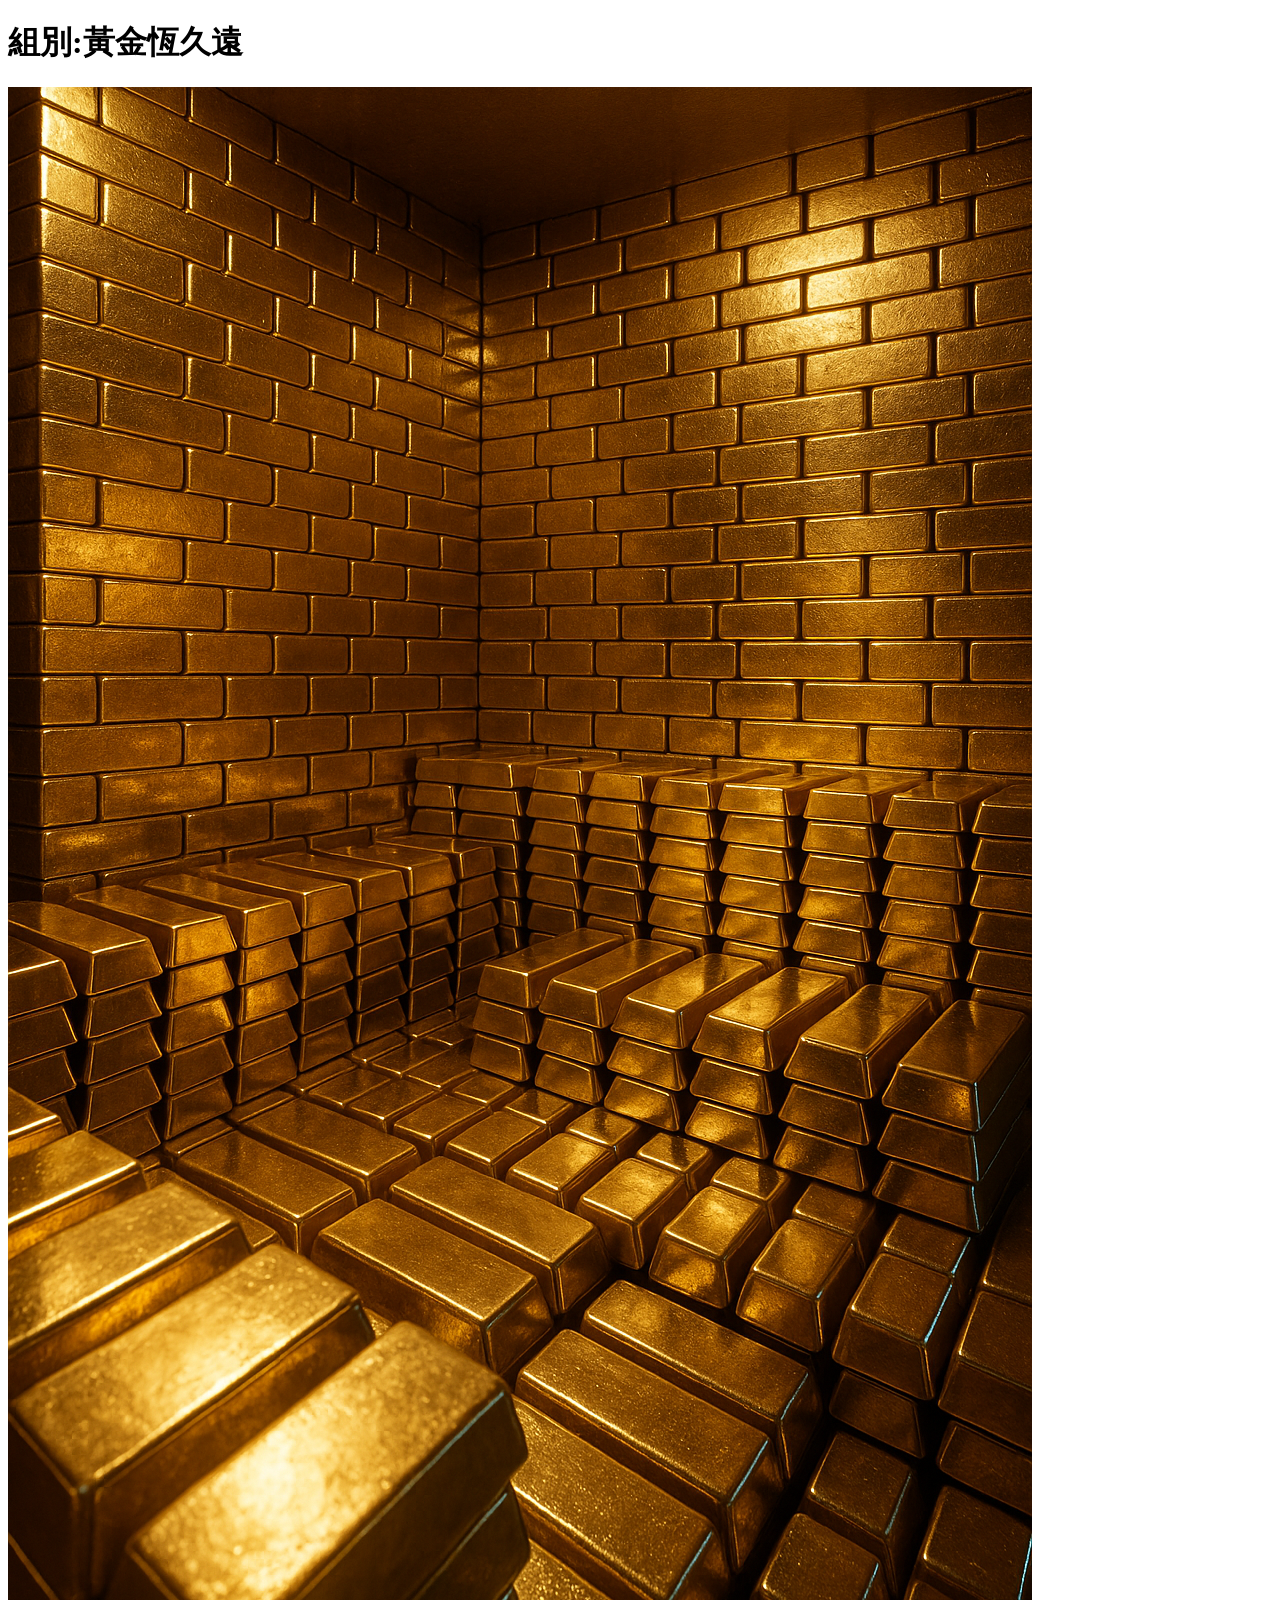
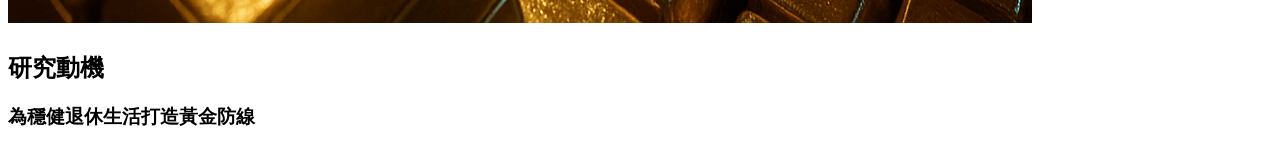
<file: docs/index.html>
<!DOCTYPE html>
<html lang="en">
<head>
  <meta charset="UTF-8">
  <meta name="viewport" content="width=device-width, initial-scale=1.0">
  <title>黃金價格預測</title>
</head>


<body>
  <h1>組別:黃金恆久遠</h1>
  <h1><img src="./goldwall.png" alt=""></h1>
  <h2>研究動機</h2>
  <h3>為穩健退休生活打造黃金防線</h3>
</body>

</html>
</file>
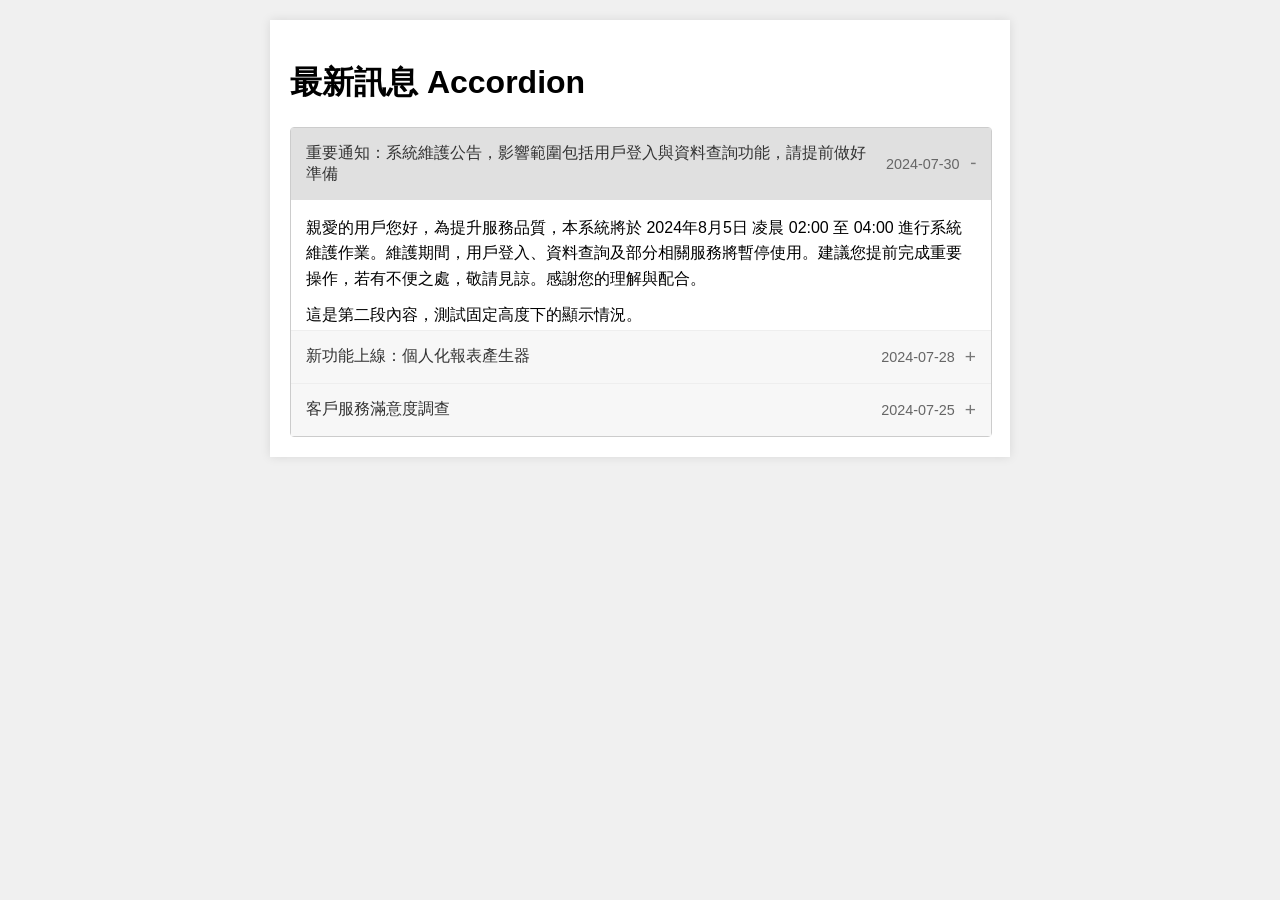
<file: lesson10/source/4最新訊息_accrodion/test_accordion.html>
<!DOCTYPE html>
<html lang="zh-TW">
<head>
    <meta charset="UTF-8">
    <meta name="viewport" content="width=device-width, initial-scale=1.0">
    <title>Accordion 測試頁面</title>
    <style>
        body {
            font-family: sans-serif;
            margin: 20px;
            background-color: #f0f0f0;
        }
        .page-container { /* Renamed from 'container' to avoid conflict if accordion is placed in a generic 'container' */
            max-width: 700px;
            margin: 0 auto;
            background-color: #fff;
            padding: 20px;
            box-shadow: 0 0 10px rgba(0,0,0,0.1);
        }

        /* --- Accordion CSS (複製貼上第 3.1 節的 CSS) --- */
        .accordion-container {
            width: 100%;
            border: 1px solid #ccc;
            border-radius: 4px;
            /* font-family: Arial, sans-serif; /* Already set on body */
        }

        .accordion-item {
            border-bottom: 1px solid #eee;
        }

        .accordion-item:last-child {
            border-bottom: none;
        }

        .accordion-header {
            background-color: #f7f7f7;
            color: #333;
            cursor: pointer;
            padding: 15px;
            width: 100%;
            text-align: left;
            border: none;
            outline: none;
            font-size: 16px;
            display: flex; 
            /* justify-content: space-between; /* Removed as per RWD update in markdown */
            align-items: center; 
            transition: background-color 0.3s ease;
        }

        .accordion-header:hover {
            background-color: #e9e9e9;
        }

        .accordion-header .accordion-title {
            flex-grow: 1; 
            margin-right: 10px; 
            white-space: normal; 
            word-wrap: break-word;
        }

        .accordion-header .accordion-date {
            font-size: 0.9em;
            color: #666;
            white-space: nowrap; 
            flex-shrink: 0; /* Added as per RWD update in markdown */
        }

        .accordion-item.is-open .accordion-header {
            background-color: #e0e0e0;
        }

        .accordion-header::after {
            content: '+'; 
            font-size: 1.2em;
            color: #777;
            margin-left: 10px;
            flex-shrink: 0; /* Added as per RWD update in markdown */
            transition: transform 0.3s ease;
        }

        .accordion-item.is-open .accordion-header::after {
            content: '-'; 
            transform: rotate(180deg);
        }
        
        .accordion-content {
            padding: 0 15px; 
            background-color: white;
            overflow: hidden; /* Default hidden, for transition */
            max-height: 0; /* Default hidden */
            /* height: auto; /* Removed, fixed height on open */
            transition: max-height 0.3s ease-out, padding-top 0.3s ease-out, padding-bottom 0.3s ease-out;
        }
        
        .accordion-item.is-open .accordion-content {
            height: 100px; /* Fixed height for desktop */
            max-height: 100px; /* Transition target for desktop, should match height */
            overflow-y: auto; /* Scroll if content overflows */
            padding-top: 15px;
            padding-bottom: 15px;
        }

        .accordion-content p {
            margin: 0 0 10px 0;
            line-height: 1.6;
        }
        .accordion-content p:last-child {
            margin-bottom: 0;
        }

        /* RWD Adjustments from markdown */
        @media (max-width: 767px) {
            .accordion-header {
                padding: 12px;
                font-size: 15px;
            }

            .accordion-header .accordion-title {
                margin-right: 8px;
            }

            .accordion-header .accordion-date {
                font-size: 0.85em;
            }

            .accordion-header::after {
                font-size: 1.1em;
                margin-left: 8px;
            }

            .accordion-item.is-open .accordion-content {
                height: 120px; /* Fixed height for mobile */
                max-height: 120px; /* Transition target for mobile */
                overflow-y: auto; /* Scroll if content overflows on mobile */
                padding-top: 12px;
                padding-bottom: 12px;
            }

            .accordion-content {
                padding: 0 12px;
            }
            .accordion-content p {
                font-size: 14px;
                line-height: 1.5;
            }
        }
        /* --- End Accordion CSS --- */
    </style>
</head>
<body>

    <div class="page-container">
        <h1>最新訊息 Accordion</h1>

        <div class="accordion-container">
            <!-- Accordion Item 1 (預設展開) -->
            <div class="accordion-item is-open">
                <button class="accordion-header" aria-expanded="true" aria-controls="accordion-content-1" id="accordion-header-1">
                    <span class="accordion-title">重要通知：系統維護公告，影響範圍包括用戶登入與資料查詢功能，請提前做好準備</span>
                    <span class="accordion-date">2024-07-30</span>
                </button>
                <div class="accordion-content" role="region" aria-labelledby="accordion-header-1" id="accordion-content-1">
                    <p>親愛的用戶您好，為提升服務品質，本系統將於 2024年8月5日 凌晨 02:00 至 04:00 進行系統維護作業。維護期間，用戶登入、資料查詢及部分相關服務將暫停使用。建議您提前完成重要操作，若有不便之處，敬請見諒。感謝您的理解與配合。</p>
                    <p>這是第二段內容，測試固定高度下的顯示情況。</p>
                </div>
            </div>

            <!-- Accordion Item 2 -->
            <div class="accordion-item">
                <button class="accordion-header" aria-expanded="false" aria-controls="accordion-content-2" id="accordion-header-2">
                    <span class="accordion-title">新功能上線：個人化報表產生器</span>
                    <span class="accordion-date">2024-07-28</span>
                </button>
                <div class="accordion-content" role="region" aria-labelledby="accordion-header-2" id="accordion-content-2">
                    <p>我們很高興地宣布，個人化報表產生器現已正式上線！您可以根據需求自訂報表欄位與篩選條件，輕鬆獲取所需數據分析結果。歡迎立即體驗！</p>
                </div>
            </div>

            <!-- Accordion Item 3 -->
            <div class="accordion-item">
                <button class="accordion-header" aria-expanded="false" aria-controls="accordion-content-3" id="accordion-header-3">
                    <span class="accordion-title">客戶服務滿意度調查</span>
                    <span class="accordion-date">2024-07-25</span>
                </button>
                <div class="accordion-content" role="region" aria-labelledby="accordion-header-3" id="accordion-content-3">
                    <p>為持續改進我們的服務，誠摯邀請您參與本次客戶服務滿意度調查。您的寶貴意見將是我們進步的動力。調查問卷連結：[連結]</p>
                    <p>此處內容較少，測試不同內容長度下的顯示。</p>
                    <p>多一行看看。</p>
                    <p>再多一行。</p>
                    <p>又多一行。</p>
                    <p>最後一行，應該會被截斷或出現滾動條（如果 max-height 設定較小且 overflow: auto）。目前設定是 overflow: hidden。</p>
                </div>
            </div>
        </div>
    </div>

    <script>
        // JavaScript (複製貼上第 4.2 節的 JS)
        document.addEventListener('DOMContentLoaded', function () {
            const accordionItems = document.querySelectorAll('.accordion-container .accordion-item');

            accordionItems.forEach(item => {
                const header = item.querySelector('.accordion-header');
                if (!header) return;

                header.addEventListener('click', () => {
                    const isCurrentlyOpen = item.classList.contains('is-open');

                    if (!isCurrentlyOpen) {
                        accordionItems.forEach(otherItem => {
                            if (otherItem !== item && otherItem.classList.contains('is-open')) {
                                otherItem.classList.remove('is-open');
                                const otherHeader = otherItem.querySelector('.accordion-header');
                                if (otherHeader) {
                                    otherHeader.setAttribute('aria-expanded', 'false');
                                }
                            }
                        });
                    }

                    if (isCurrentlyOpen) {
                        item.classList.remove('is-open');
                        header.setAttribute('aria-expanded', 'false');
                    } else {
                        item.classList.add('is-open');
                        header.setAttribute('aria-expanded', 'true');
                    }
                });
            });
        });
    </script>

</body>
</html>
</file>
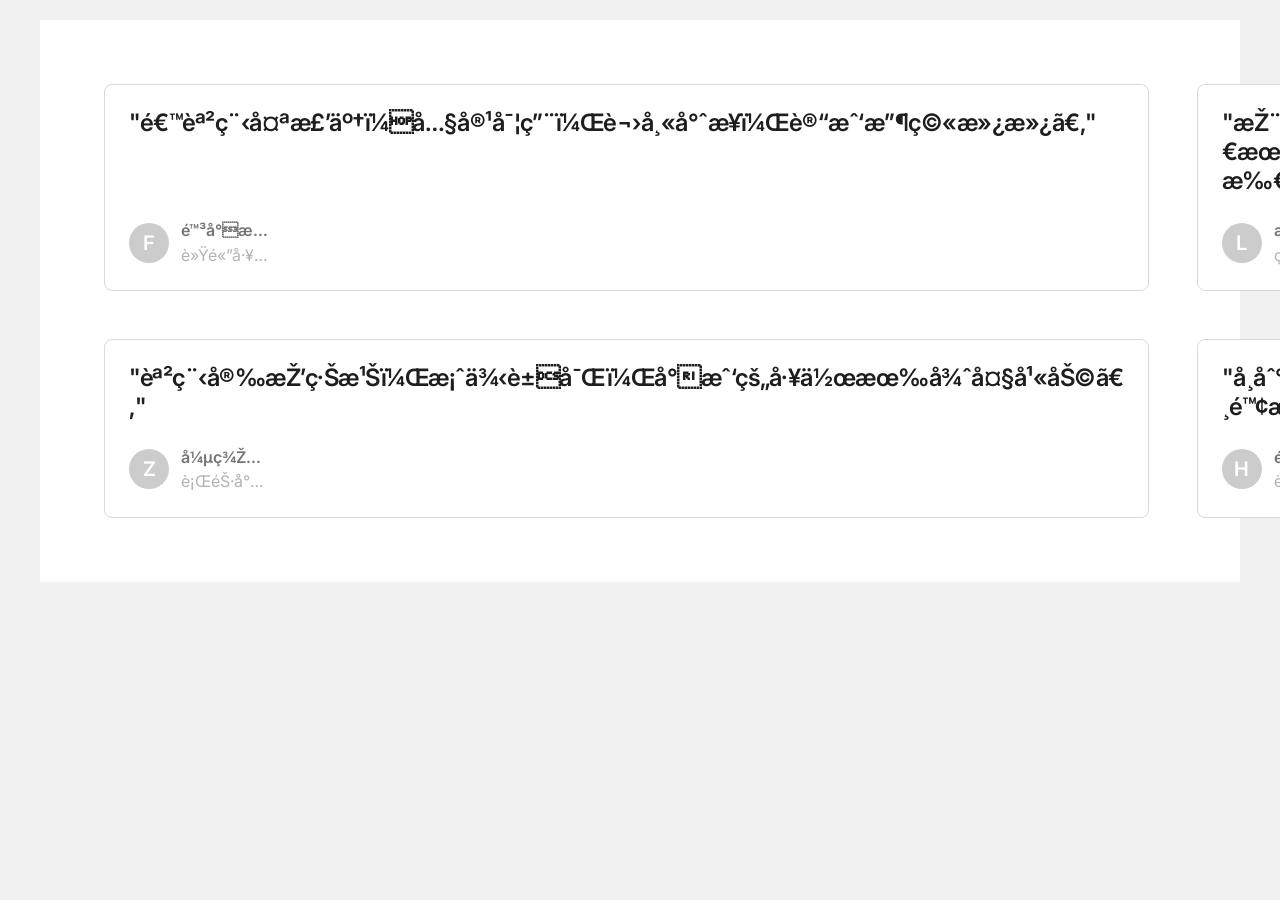
<file: lesson10/source/6課程規劃/card.html>
<!DOCTYPE html>
<html lang="zh-TW">
<head>
    <meta charset="UTF-T">
    <meta name="viewport" content="width=device-width, initial-scale=1.0">
    <title>見證推薦卡片網格</title>
    <link rel="stylesheet" href="card.css">
    <link href="https://fonts.googleapis.com/css2?family=Inter:wght@400;600&display=swap" rel="stylesheet">
</head>
<body>

<section class="testimonial-grid">
  <div class="card-grid">
    <div class="testimonial-card">
      <div class="quote-text">"這課程太棒了！內容實用，講師專業，讓我收穫滿滿。"</div>
      <div class="author-block">
        <div class="avatar">
          <span>F</span>
          <!-- <img src="Card_Grid_Icon.png" alt="陳小明 頭像"> -->
        </div>
        <div class="author-info">
          <div class="author-title">陳小明</div>
          <div class="author-description">軟體工程師</div>
        </div>
      </div>
    </div>

    <div class="testimonial-card">
      <div class="quote-text">"推薦給所有想提升技能的朋友，絕對物超所值！"</div>
      <div class="author-block">
        <div class="avatar">
          <span>L</span>
        </div>
        <div class="author-info">
          <div class="author-title">林小姐</div>
          <div class="author-description">產品經理</div>
        </div>
      </div>
    </div>

    <div class="testimonial-card">
      <div class="quote-text">"講師的教學方式淺顯易懂，即使是初學者也能快速上手。"</div>
      <div class="author-block">
        <div class="avatar">
          <span>W</span>
        </div>
        <div class="author-info">
          <div class="author-title">王大衛</div>
          <div class="author-description">大學生</div>
        </div>
      </div>
    </div>

    <div class="testimonial-card">
      <div class="quote-text">"課程安排緊湊，案例豐富，對我的工作有很大幫助。"</div>
      <div class="author-block">
        <div class="avatar">
          <span>Z</span>
        </div>
        <div class="author-info">
          <div class="author-title">張美麗</div>
          <div class="author-description">行銷專員</div>
        </div>
      </div>
    </div>

    <div class="testimonial-card">
      <div class="quote-text">"學到了很多實用的技巧，感謝學院提供這麼好的課程。"</div>
      <div class="author-block">
        <div class="avatar">
          <span>H</span>
        </div>
        <div class="author-info">
          <div class="author-title">黃先生</div>
          <div class="author-description">自由工作者</div>
        </div>
      </div>
    </div>

    <div class="testimonial-card">
      <div class="quote-text">"這是我上過最好的線上課程之一，強烈推薦！"</div>
      <div class="author-block">
        <div class="avatar">
          <!-- Example with image -->
          <!-- <img src="Card_Grid_Icon.png" alt="吳小華 頭像"> -->
           <span>C</span>
        </div>
        <div class="author-info">
          <div class="author-title">吳小華</div>
          <div class="author-description">設計師</div>
        </div>
      </div>
    </div>

  </div>
</section>

</body>
</html>
</file>
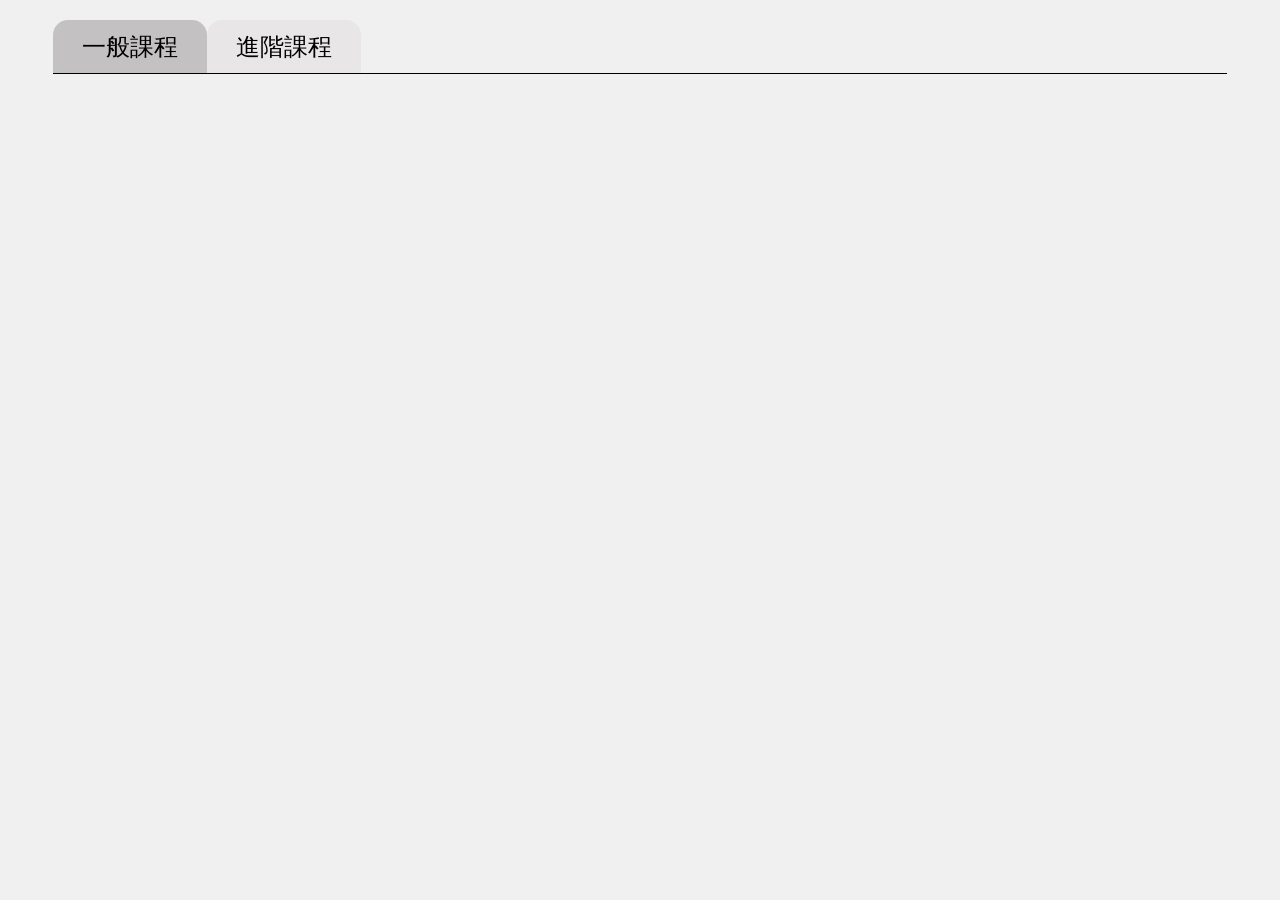
<file: lesson10/source/6課程規劃/tag.html>
<!DOCTYPE html>
<html lang="zh-TW">
<head>
    <meta charset="UTF-8">
    <meta name="viewport" content="width=device-width, initial-scale=1.0">
    <title>課程標籤元件</title>
    <link rel="stylesheet" href="style.css">
</head>
<body>
    <div class="course-tabs">
        <div class="tab-container">
            <button class="tab-item active" data-tab="general">一般課程</button>
            <button class="tab-item" data-tab="advanced">進階課程</button>
        </div>
        <div class="tab-line"></div>
    </div>
    <script src="script.js"></script>
</body>
</html>
</file>
<file: lesson10/source/6課程規劃/card.css>
body {
    font-family: 'Inter', sans-serif;
    margin: 0;
    background-color: #f0f0f0; /* Example page background */
    padding: 20px; /* Example page padding */
    box-sizing: border-box;
}

.testimonial-grid {
    width: 1200px;
    max-width: 100%; /* Ensure it doesn't overflow smaller viewports */
    margin: 0 auto;
    padding: 64px;
    background-color: #FFFFFF; /* Overall component background */
    box-sizing: border-box;
}

.card-grid {
    display: grid;
    grid-template-columns: repeat(3, 1fr);
    gap: 48px;
}

.testimonial-card {
    background-color: #FFFFFF;
    border: 1px solid #D9D9D9;
    border-radius: 8px;
    padding: 24px;
    display: flex;
    flex-direction: column;
    justify-content: space-between; /* Helps if card content heights vary */
    box-sizing: border-box;
}

.quote-text {
    font-family: 'Inter', sans-serif;
    font-weight: 600;
    font-size: 24px;
    line-height: 1.2em;
    letter-spacing: -0.02em;
    color: #1E1E1E;
    margin: 0 0 24px 0;
}

.author-block {
    display: flex;
    align-items: center;
    gap: 12px;
    width: 139px; /* As per spec: "總寬度: 139px" */
}

.avatar {
    width: 40px;
    height: 40px;
    border-radius: 50%;
    background-color: #CCCCCC;
    display: flex;
    align-items: center;
    justify-content: center;
    overflow: hidden;
    flex-shrink: 0; /* Prevent avatar from shrinking if author-block width is constrained */
}

.avatar span {
    font-size: calc(40px * 0.5); /* Adjust letter size within avatar */
    font-weight: 600;
    color: #FFFFFF;
}

.avatar img {
    width: 100%;
    height: 100%;
    object-fit: cover;
}

.author-info {
    display: flex;
    flex-direction: column;
    gap: 2px; /* Spacing between title and description */
    /* The text will wrap if it exceeds the available space within the 139px author-block */
    min-width: 0; /* Allow text to shrink and wrap properly in flex item */
}

.author-title {
    font-family: 'Inter', sans-serif;
    font-weight: 600;
    font-size: 16px;
    line-height: 1.4em;
    color: #757575;
    margin: 0;
    white-space: nowrap; /* Prevent wrapping if desired, or remove for wrapping */
    overflow: hidden;    /* Example: if text should be truncated */
    text-overflow: ellipsis; /* Example: if text should be truncated */
}

.author-description {
    font-family: 'Inter', sans-serif;
    font-weight: 400;
    font-size: 16px;
    line-height: 1.4em;
    color: #B3B3B3;
    margin: 0;
    white-space: nowrap;
    overflow: hidden;
    text-overflow: ellipsis;
}

/* Responsive Design: Mobile (≤767px) */
@media (max-width: 767px) {
    .testimonial-grid {
        padding: 24px;
    }

    .card-grid {
        grid-template-columns: 1fr; /* 1 column layout */
        gap: 24px;
    }

    .quote-text {
        font-size: 20px;
    }

    .author-title {
        font-size: 14px;
    }

    .author-description {
        font-size: 14px;
    }
}
</file>
<file: lesson10/source/6課程規劃/style.css>
/* CSS 變數定義 */
:root {
    --font-family: 'Inter', sans-serif; /* 假設 Inter 字體已載入 */
    --font-weight-medium: 500;
    --font-size-desktop: 24px;
    --font-size-mobile: 18px;
    --line-height-base: 1.21;

    --padding-desktop-vertical: 12px;
    --padding-desktop-horizontal: 29px;
    --padding-mobile-vertical: 8px;
    --padding-mobile-horizontal: 20px;

    --color-bg-selected: #C3C1C1;
    --color-bg-selected-hover: #B5B3B3;
    --color-bg-unselected: #E8E6E6;
    --color-bg-unselected-hover: #D0CECE;
    --color-text: #000000;
    --color-line: #000000;

    --border-radius-top: 15px;
    --container-width-desktop: 1174px;
    --container-height: 53px;
}

body {
    font-family: var(--font-family);
    margin: 0;
    padding: 20px; /* 方便預覽 */
    background-color: #f0f0f0; /* 方便預覽 */
}

.course-tabs {
    max-width: var(--container-width-desktop);
    width: 100%; /* 可調整為 100% 適應容器 */
    margin: 0 auto; /* 置中 */
}

.tab-container {
    display: flex;
    height: var(--container-height);
}

.tab-item {
    font-family: var(--font-family);
    font-weight: var(--font-weight-medium);
    font-size: var(--font-size-desktop);
    line-height: var(--line-height-base);
    padding: var(--padding-desktop-vertical) var(--padding-desktop-horizontal);
    border: none;
    cursor: pointer;
    outline: none;
    border-top-left-radius: var(--border-radius-top);
    border-top-right-radius: var(--border-radius-top);
    border-bottom-left-radius: 0;
    border-bottom-right-radius: 0;
    color: var(--color-text);
    transition: background-color 0.2s ease-in-out, transform 0.1s ease; /* 加入轉場效果 */
}

.tab-item.active {
    background-color: var(--color-bg-selected);
}

.tab-item:not(.active) {
    background-color: var(--color-bg-unselected);
}

/* Hover 效果 */
.tab-item.active:hover {
    background-color: var(--color-bg-selected-hover);
}

.tab-item:not(.active):hover {
    background-color: var(--color-bg-unselected-hover);
}

/* 點擊反饋 (可選) */
.tab-item:active {
    transform: scale(0.98); /* 輕微縮放 */
}

.tab-line {
    width: 100%;
    height: 1px;
    background-color: var(--color-line);
}

/* RWD 響應式設計 */

/* 手機版 (<768px) */
@media (max-width: 767.98px) {
    .course-tabs {
        /* 容器寬度已是 100% */
    }

    .tab-item {
        font-size: var(--font-size-mobile);
        padding: var(--padding-mobile-vertical) var(--padding-mobile-horizontal);
    }

    /* 標籤可能需要垂直排列或允許水平捲動 - 此處示範水平捲動 */
    .tab-container {
        overflow-x: auto; /* 允許水平捲動 */
        -webkit-overflow-scrolling: touch; /* iOS 慣性捲動 */
    }
}
</file>
